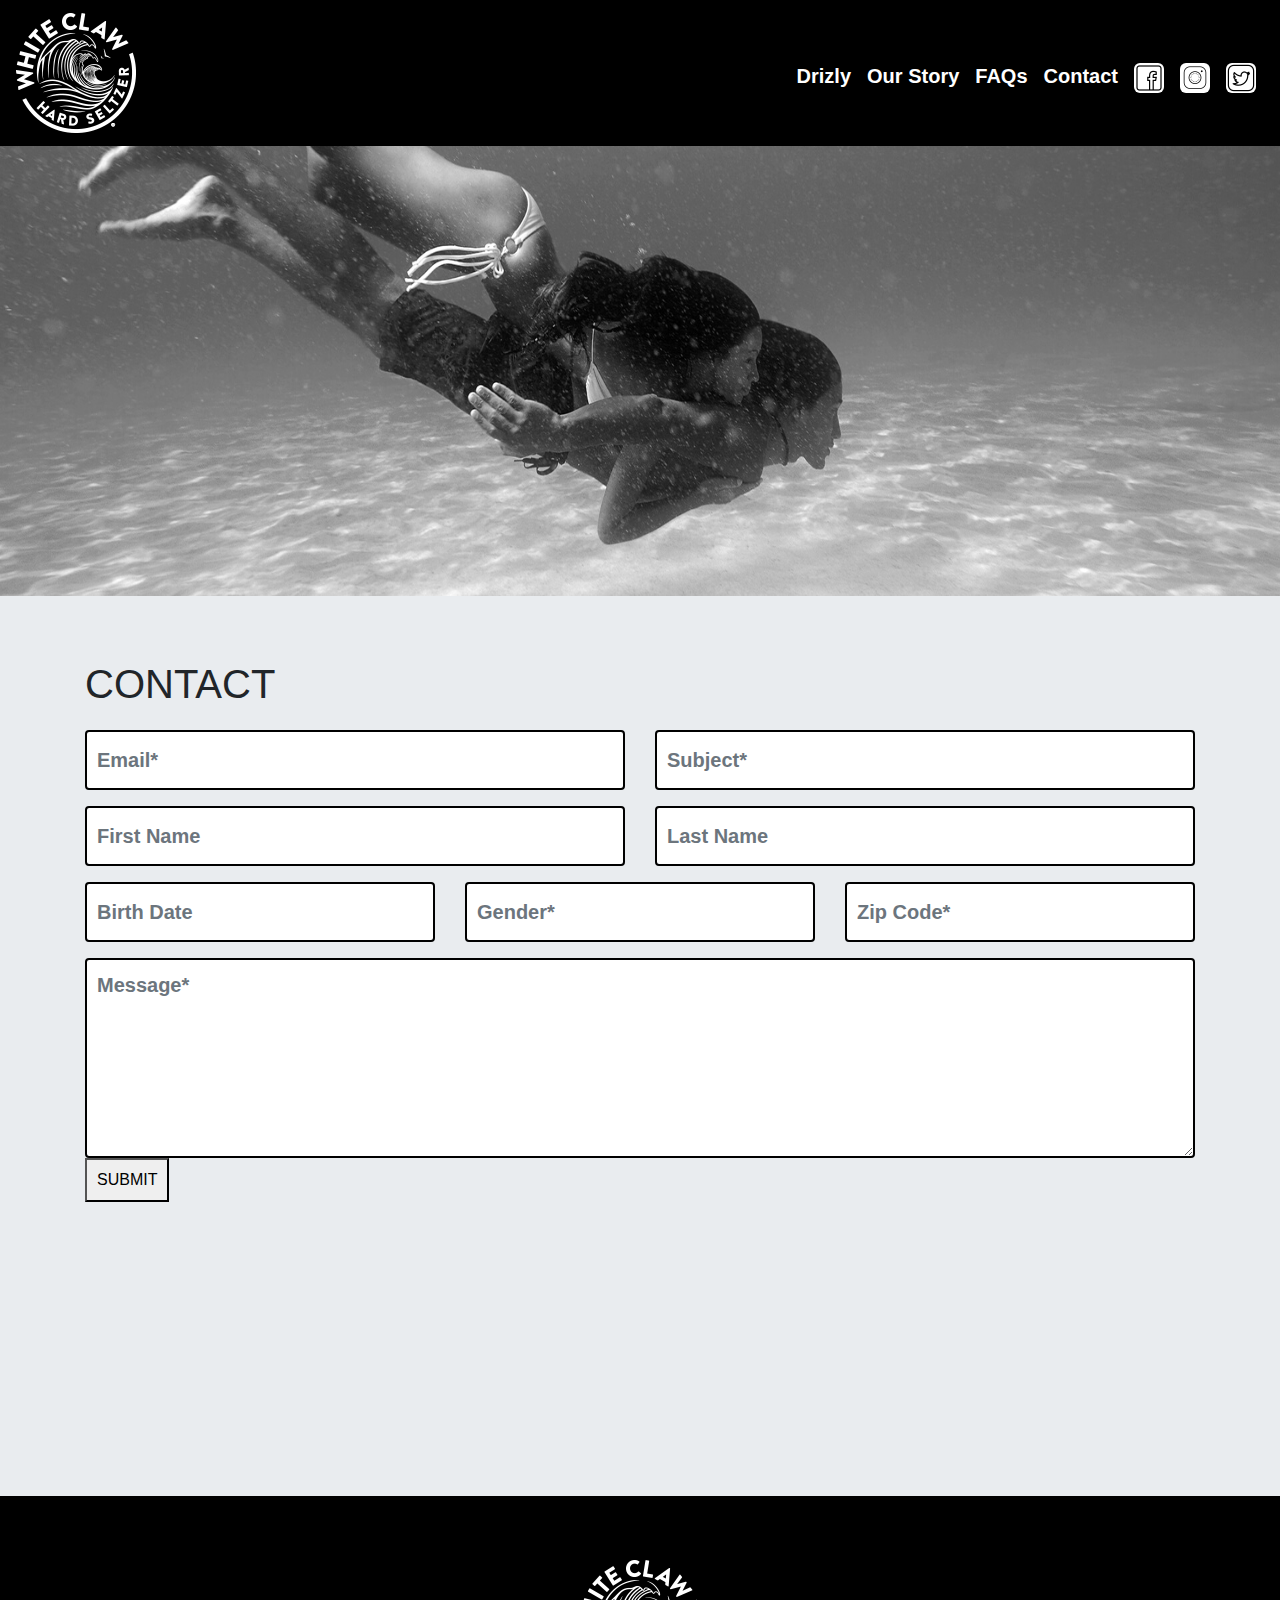
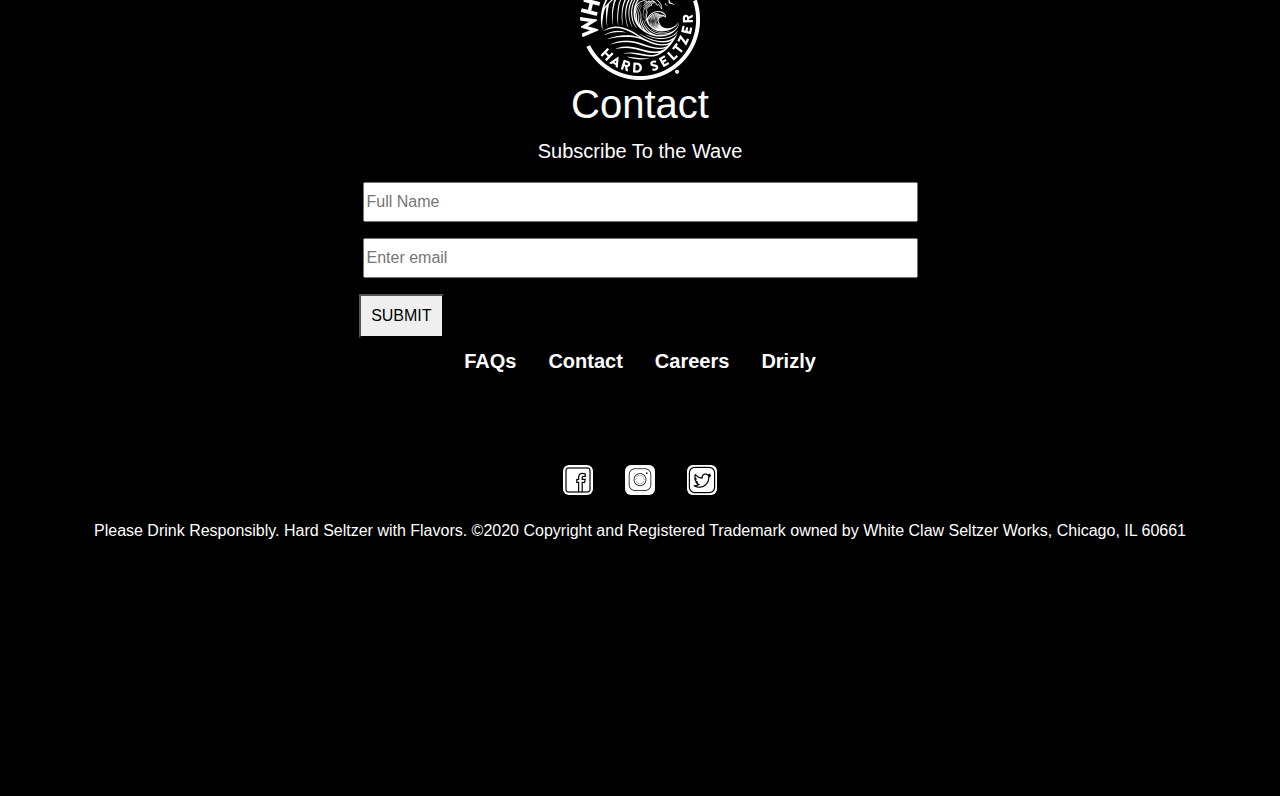
<file: contact.html>
<!DOCTYPE html>
<html lang="en">
<head>
    <meta charset="UTF-8">
    <meta name="viewport" content="width=device-width, initial-scale=1.0">
    <meta http-equiv="X-UA-Compatible" content="ie=edge">
    <link rel="stylesheet" href="https://stackpath.bootstrapcdn.com/bootstrap/4.4.1/css/bootstrap.min.css" integrity="sha384-Vkoo8x4CGsO3+Hhxv8T/Q5PaXtkKtu6ug5TOeNV6gBiFeWPGFN9MuhOf23Q9Ifjh" crossorigin="anonymous">
     <link rel="stylesheet" href="contact.css">
    <title>Contact | WhiteClaw</title>
</head>
<body>



 
  <nav class="navbar navbar-expand-lg navbar-dark">
    <button class="navbar-toggler" type="button" data-toggle="collapse" data-target="#navbarTogglerDemo01" aria-controls="navbarTogglerDemo01" aria-expanded="false" aria-label="Toggle navigation">
      <span class="navbar-toggler-icon"></span>
    </button>
    <div class="collapse navbar-collapse"  id="navbarTogglerDemo01">
      <a class="navbar-brand" href="index.html">
        <img src="img/logo.png"  class="navbarimg" >
      </a>
      <ul class="navbar-nav mt-2 ml-lg-auto">
        <li class="nav-item active">
          <a class="nav-link" href="index.html#drizly">Drizly</a>
        </li>
        <li class="nav-item active">
          <a class="nav-link" href="index.html#legend">Our Story</a>
        </li>
        <li class="nav-item active">
          <a class="nav-link" href="faq.html">FAQs</a>
        </li>
         <li class="nav-item active">
          <a class="nav-link" href="contact.html">Contact</a>
        </li>
        <li class="nav-item">
          <a class="nav-link" href="https://www.facebook.com/whiteclawseltzer/"><img class="tabIcon" src="img/fbicon.png"></a>
        </li>
        <li class="nav-item">
          <a class="nav-link" href="https://www.instagram.com/whiteclaw/"><img class="tabIcon" src="img/instaicon.png"></a>
        </li>
        <li class="nav-item">
          <a class="nav-link" href="https://twitter.com/whiteclaw"><img class="tabIcon" src="img/twittericon.png"></a>
        </li>
      </ul>
    </div>
  </nav>


<!-- img  -->

<div class="jumbotron jumbotron-fluid content">
    <div class="container">
     
    </div>
  </div>


<!-- form -->


<div class="jumbotron jumbotron-fluid">
    <div class="container">

        <div class="title">
            <h1>CONTACT</h1>
        </div>

        <form class="ContactForm">

            <div class="row">
                <div class="col">
                    <div class="input-group mb-3">
                        <input type="text" class="form-control long" id="emailCon" placeholder="Email*" aria-label="email" aria-describedby="basic-addon1">
                      </div>
                </div>

                <div class="col">
                    <div class="input-group">
                        <input type="text" class="form-control long" id="subject" placeholder="Subject*" aria-label="subject">
                      </div>
                </div>

            </div>
             <!-- Second Line -->
            <div class="row">
                <div class="col">
                    <div class="input-group mb-3">
                        <input type="text" class="form-control long" id="firstname" placeholder="First Name" aria-label="FirstName" aria-describedby="basic-addon1">
                      </div>
                </div>

                <div class="col">
                    <div class="input-group mb-3">
                        <input type="text" class="form-control long" id="lastname" placeholder="Last Name" aria-label="LastName" aria-describedby="basic-addon1">
                      </div>
                </div>
            </div>

            <!-- third Line -->

            <div class="row">
                <div class="col">
                    <div class="input-group mb-3">
                        <input type="text" class="form-control" id="birthday" placeholder="Birth Date" aria-label="FirstName" aria-describedby="basic-addon1">
                      </div>
                </div>

                <div class="col">
                    <div class="input-group">
                        <input type="text" class="form-control" id="gender" placeholder="Gender*" aria-label="gender">
                        </div>
                      </div>
                

                <div class="col">
                    <div class="input-group mb-3">
                        <input type="text" class="form-control" id="zipCode" placeholder="Zip Code*" aria-label="zipcode" aria-describedby="basic-addon1">
                      </div>
                </div>
            </div>

            <div class="row">
                <div class="col">
                    <div class="input-group">
                        <textarea class="form-control" id="messageBox" placeholder="Message*" aria-label="With textarea"></textarea>
                      </div>
                </div>
            </div>
              
            <div class="conError"></div>
          
            <button type="submit" class="contactBtn">Submit</button>
        </form>
     
    </div>
  </div>


 
<!-- Contact -->

<div class="jumbotron jumbotron-fluid contact">
  <div class="container">

    <div>
      <img src="img/logo.png" alt="" data-aos="fade-up" data-aos-duration="1000">
    </div>
   
    <div data-aos="fade-up" data-aos-duration="1000">
    <h1>Contact</h1>
    <p class="lead">Subscribe To the Wave</p>
   </div>
    <div class="row">
      <div class="col">
        <form data-aos="fade-up" data-aos-duration="1000" class="signup-form">
          <div class="form-group">
            <input type="fullname" class="formTxt" id="fullname" placeholder="Full Name">
          </div>
          <div class="form-group">
            <input type="email" id="email" class="formTxt" placeholder="Enter email">
          </div>
          <div class="feedback"></div>
            <button type="submit" class="contactBtn">Submit</button>
            <!-- footer nav -->
            <ul class="nav text-center justify-content-center">
              <li class="nav-item">
                <a class="nav-link" href="faq.html">FAQs</a>
              </li>
              <li class="nav-item">
                <a class="nav-link" href="contact.html">Contact</a>
              </li>
              <li class="nav-item">
                <a class="nav-link" href="https://recruiting2.ultipro.com/MAR5000MAG/JobBoard/4028c5c2-36d2-4c8f-960c-1af975796e38/?q=&o=postedDateDesc"
                >Careers</a>
              </li>
              <li class="nav-item">
                <a class="nav-link" href="https://drizly.com/">Drizly</a>
              </li>
            </ul>

            <div class="row">
              <div class="col">
                <ul class="navbar-nav  d-flex footnav">
                  <li class="nav-item m-3">
                    <a class="nav-link" href="https://www.facebook.com/whiteclawseltzer/"><img class="tabIcon" src="img/fbicon.png"></a>
                  </li>
                  <li class="nav-item m-3">
                    <a class="nav-link" href="https://www.instagram.com/whiteclaw/"><img class="tabIcon" src="img/instaicon.png"></a>
                  </li>
                  <li class="nav-item m-3">
                    <a class="nav-link" href="https://twitter.com/whiteclaw"><img class="tabIcon" src="img/twittericon.png"></a>
                  </li>
                </ul>
              
              </div>
            </div>
              <div class="footerCpy" >
              Please Drink Responsibly. Hard Seltzer with Flavors. ©2020 Copyright and Registered Trademark owned by White Claw Seltzer Works, Chicago, IL 60661
             </div>
        </form>
         
      
        
      </div>
    </div>

  </div>
</div>







    <script src="contact.js"></script>
    <script src="https://code.jquery.com/jquery-3.4.1.slim.min.js" integrity="sha384-J6qa4849blE2+poT4WnyKhv5vZF5SrPo0iEjwBvKU7imGFAV0wwj1yYfoRSJoZ+n" crossorigin="anonymous"></script>
    <script src="https://cdn.jsdelivr.net/npm/popper.js@1.16.0/dist/umd/popper.min.js" integrity="sha384-Q6E9RHvbIyZFJoft+2mJbHaEWldlvI9IOYy5n3zV9zzTtmI3UksdQRVvoxMfooAo" crossorigin="anonymous"></script>
    <script src="https://stackpath.bootstrapcdn.com/bootstrap/4.4.1/js/bootstrap.min.js" integrity="sha384-wfSDF2E50Y2D1uUdj0O3uMBJnjuUD4Ih7YwaYd1iqfktj0Uod8GCExl3Og8ifwB6" crossorigin="anonymous"></script>
    
  </body>
</html>
</file>
<file: contact.css>
.jumbotron{
 
    -webkit-background-size: 100% 100%;
    -moz-background-size: 100% 100%;
    -o-background-size: 100% 100%;
    background-size: 100% 100%;
    min-height: 100vh;
     position: relative;
     margin-bottom: 0rem!important;
  }

   /* NAV Changes */
.color-change{
  background-color: black!important;
  position: fixed!important;
  top:0;
  width:100%;
}

.logo-change {
  height:90px;
}

.logo {
  color:black;
}

nav{
  background-color: transparent;
  position: fixed;
  z-index:10000;
  top:0;
  left:0;
}

.tabIcon{
  background-color: white;
  border-radius: 20%;
}


.navbar{
  
  background-color: #000000;
}

.navbar-nav {
  text-align: center;
  margin-top: 5%;
}

.nav-link{
  font-size: 20px;
  font-weight: 700;
  color:white;
  text-shadow: 2px 2px #000000;
}

.nav-link:hover{
  border-bottom: 6px solid #fff;
  color: #fff;
}
  
  .content {
      background-image: url("img/swim.jpg");
      min-height: 50vh;
  }

  .title {
    margin-bottom: 2%;
  }


  .form-control {
    height: 60px;
    width: 100%;
    padding: 10px;
    border: 2px solid black;
    color:black;
    font-weight: 600;
    font-size:20px;
  }

  #messageBox {
    height:200px!important;
  }

  .btn {
    border-width:2px 2px 2px 0px;
    border-style: solid;
    border-color: black;
    color: black;

  }



  .contact {
    background: #000000!important;
    color:white;
    padding-left:1rem;
    padding-right:1rem;
    margin:auto;
    text-align:center;
  }

  
/* contact */

.contact {
  background: #000000!important;
  color:white;
}

.formTxt{
  width: 50%;
  height: 40px;
  align-items: center;
  justify-content: center;
  
}

.contactBtn{

  justify-content: left;
  align-items: flex-start;
  margin-right: 43%;
  text-transform: uppercase!important;
  padding: 8px 10px 8px 10px;
}

.footnav{
  flex-direction: row!important;
  justify-content: center;
}
</file>
